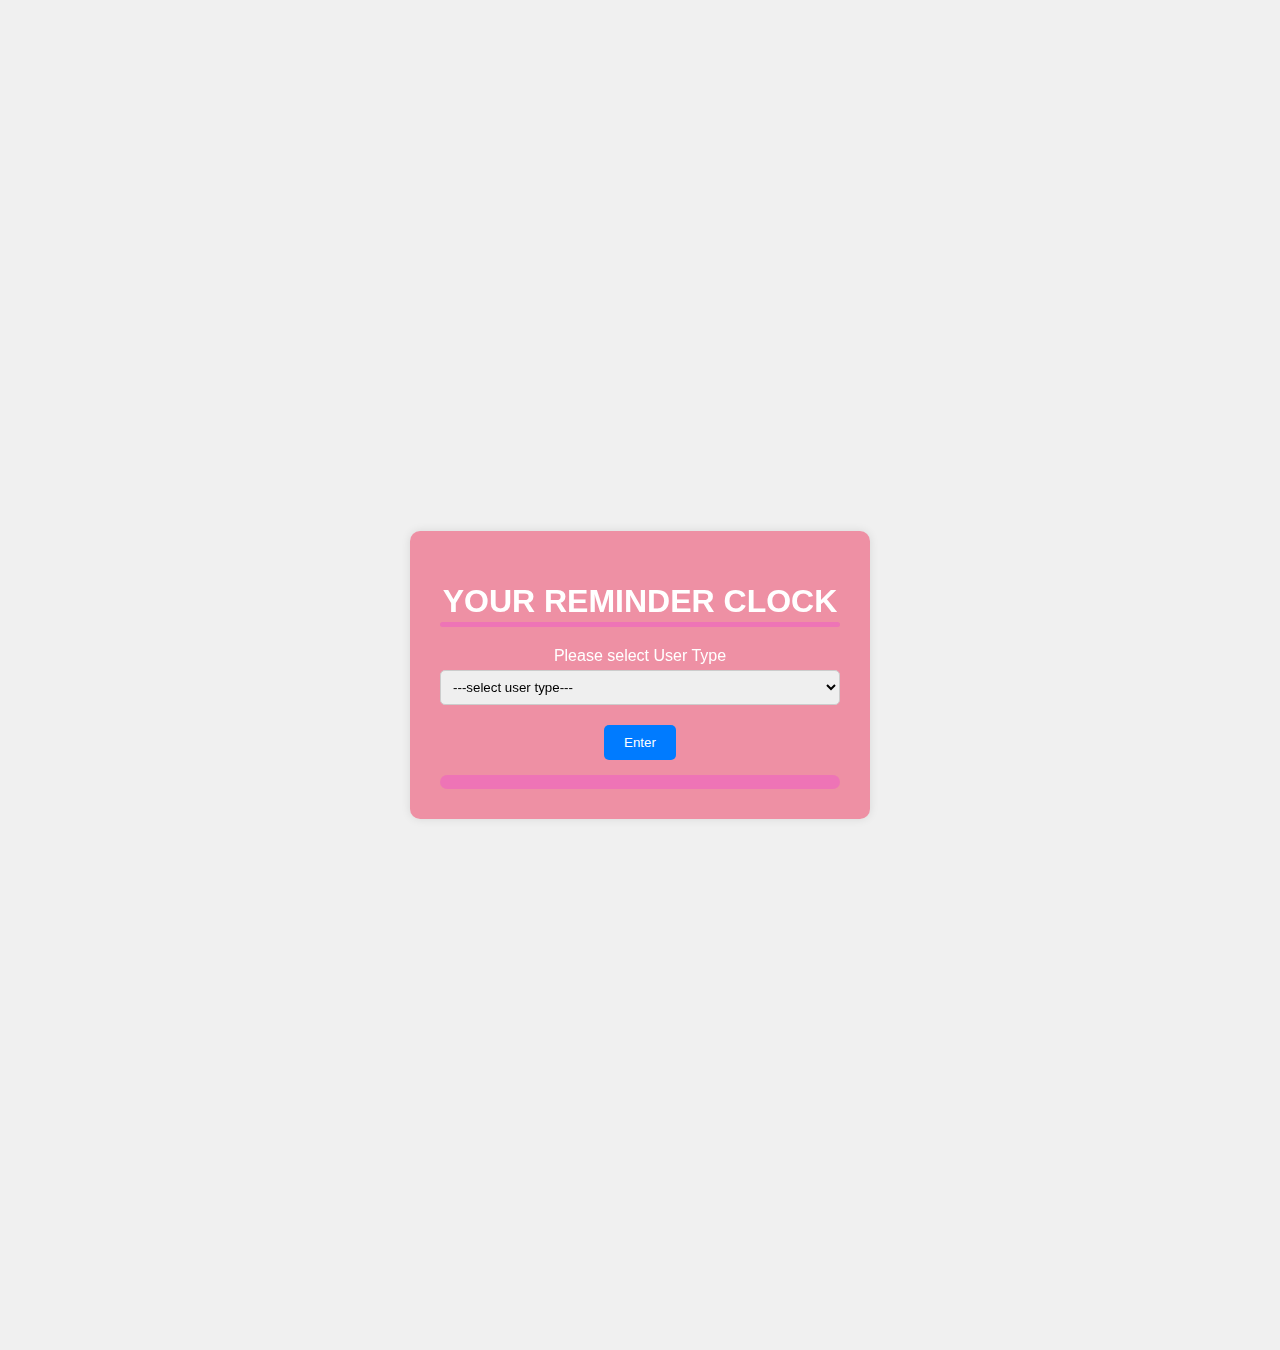
<file: index.html>
<!DOCTYPE html>
<html lang="en">
<head>
    <meta charset="UTF-8">
    <meta name="viewport" content="width=device-width, initial-scale=1.0">
    <title>userType</title>
    <link rel="stylesheet" href="demostyle.css">
</head>
<body class="hero">
    <div class="container">
        <h1>YOUR REMINDER CLOCK</h1>
        <div id="line"></div>
        <div class="input-section">
            <label for="userType" id="lable1">Please select User Type</label>
             <select name="" id="userType">
                <option>---select user type---</option>
                <option value="Teacher">Teacher</option>
                <option value="Student">Student</option>
             </select>
            
            <div class="twoButton">
                <button id="Enter">Enter</button>
                
              </div>
            </div>
            <div id="clock">
                <span></span>
         </div>

    <script src="demoscript.js"></script>
</body>
</html>
</file>
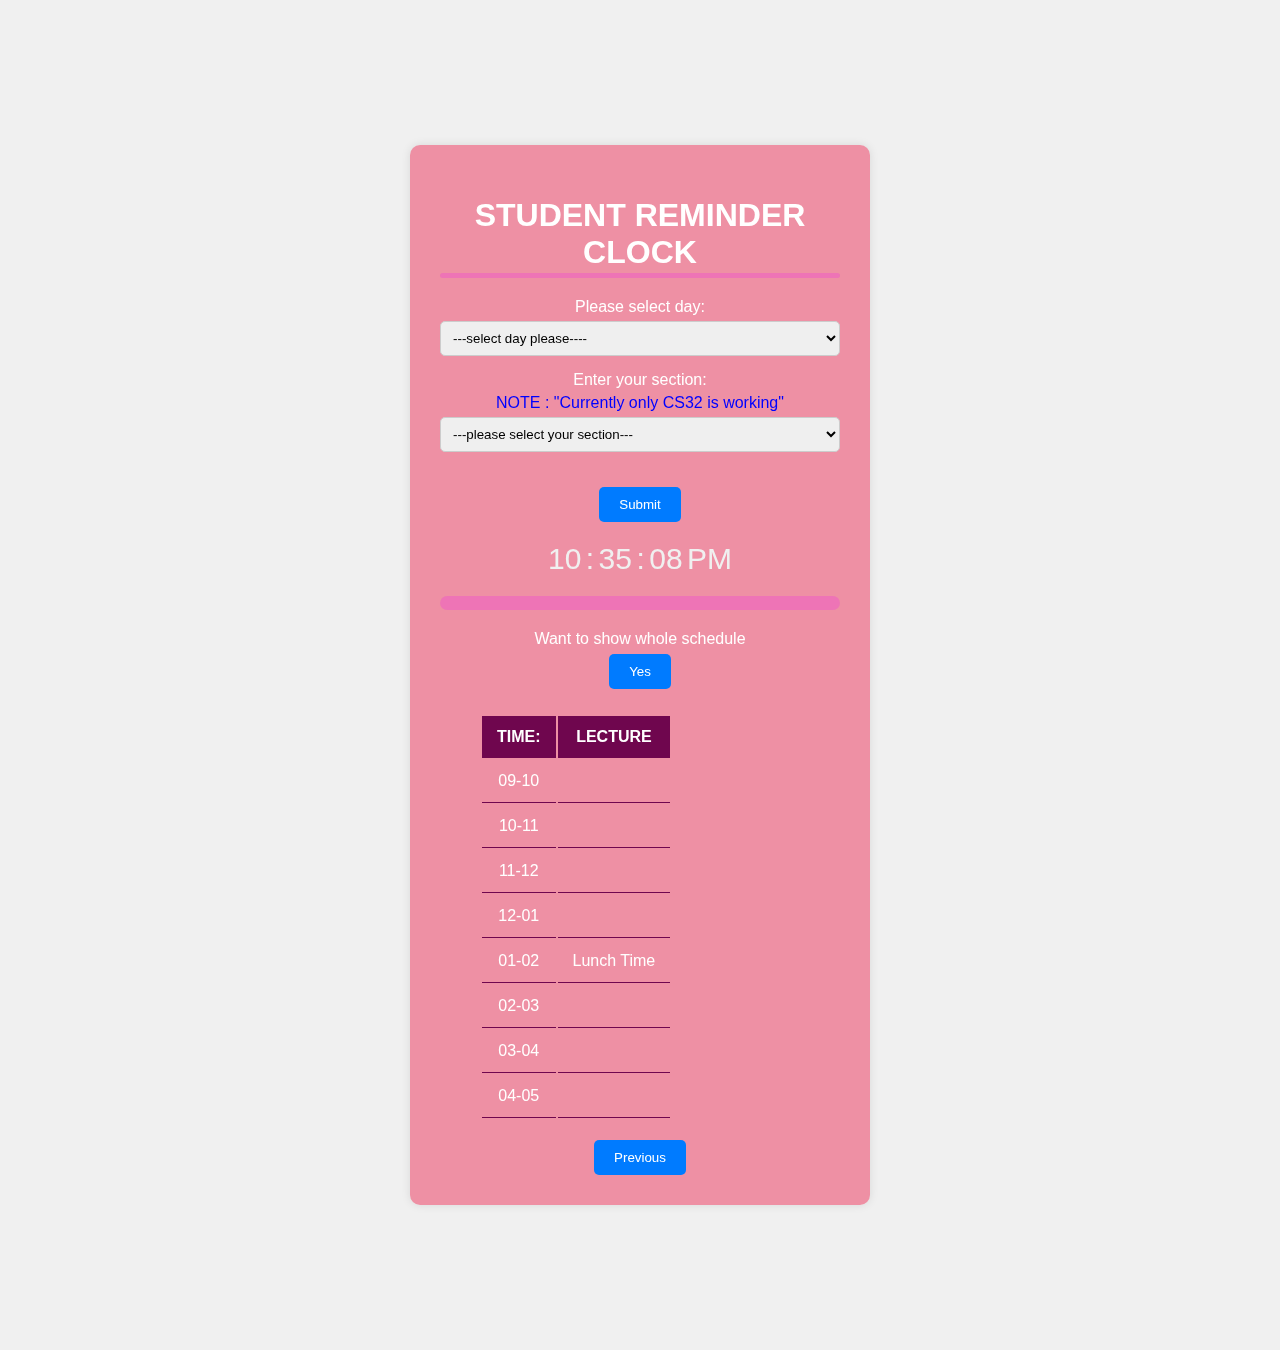
<file: student.html>
<!DOCTYPE html>
<html lang="en">
<head>
    <meta charset="UTF-8">
    <meta name="viewport" content="width=device-width, initial-scale=1.0">
    <title>Student</title>
    <link rel="stylesheet" href="demostyle.css">
</head>
<body class="hero" onload="showtime()">
    <div class="container">
        <h1>STUDENT REMINDER CLOCK</h1>
        <div id="line"></div>
        <div class="input-section">
            
            
           
            <label for="day" id="lable2">Please select day:</label>
            <select name="" id="day">
                <option value="---select day please----">---select day please----</option>
                <option value="Monday">Monday</option>
                <option value="Tuesday">Tuesday</option>
                <option value="Wednesday">Wednesday</option>
                <option value="Thursday">Thursday</option>
                <option value="Friday">Friday</option>
            </select>
        </div>
        <div class="input-section">
            <label for="section">Enter your section:</label>
            <label for="section" id="note">NOTE : "Currently only CS32 is working"</label>
            <select name="" id="section">
                <option>---please select your section---</option>
                <option value="CS31">CS31</option>
                <option value="CS32">CS32</option>
                <option value="CS33">CS33</option>
                <option value="CS34">CS34</option>
                <option value="CS35">CS35</option>
                <option value="CS36">CS36</option>
                
            </select>
        </div>
        <button id="show">Submit</button>
        

        <div id="output">
            <span id="Hour"></span>
            <span>:</span>
            <span id="Min"></span>
            <span>:</span>
            <span id="Sec"></span>
            <span id="session"></span>
        </div>
        <div id="clock">
              <span></span>
        </div>
        <div id="yesbox">
            <label for="">Want to show whole schedule </label>
        <button id="Yes">Yes</button></div>
        <div>
            <table id="tableContent">
                <thead>
                <tr>
                    <th>TIME:</th>
                    <th>LECTURE</th>
                </tr>
            </thead>
            <tbody>
                <tr>
                    <td>09-10</td>
                    <td id="first"></td>
                </tr>
                <tr>
                    <td>10-11</td>
                    <td id="second"></td>
                </tr>
                <tr>
                    <td>11-12</td>
                    <td id="third">
                    </td>
                </tr>
                <tr>
                    <td>12-01</td>
                    <td id="fourth"></td>
                </tr>
                <tr>
                    <td>01-02</td>
                    <td id="fifth">Lunch Time</td>
                </tr>
                <tr>
                    <td>02-03</td>
                    <td id="six"></td>
                </tr>
                <tr>
                    <td>03-04</td>
                    <td id="seventh"></td>
                </tr>
                <tr>
                    <td>04-05</td>
                    <td id="eigth"></td>
                </tr>

            </tbody>
            </table>
        </div>
        <button id="home" onclick="home()">Previous</button></div>
    </div>

    <script src="ss.js"></script>
    <script src="t.js"></script>
</body>
</html>
</file>
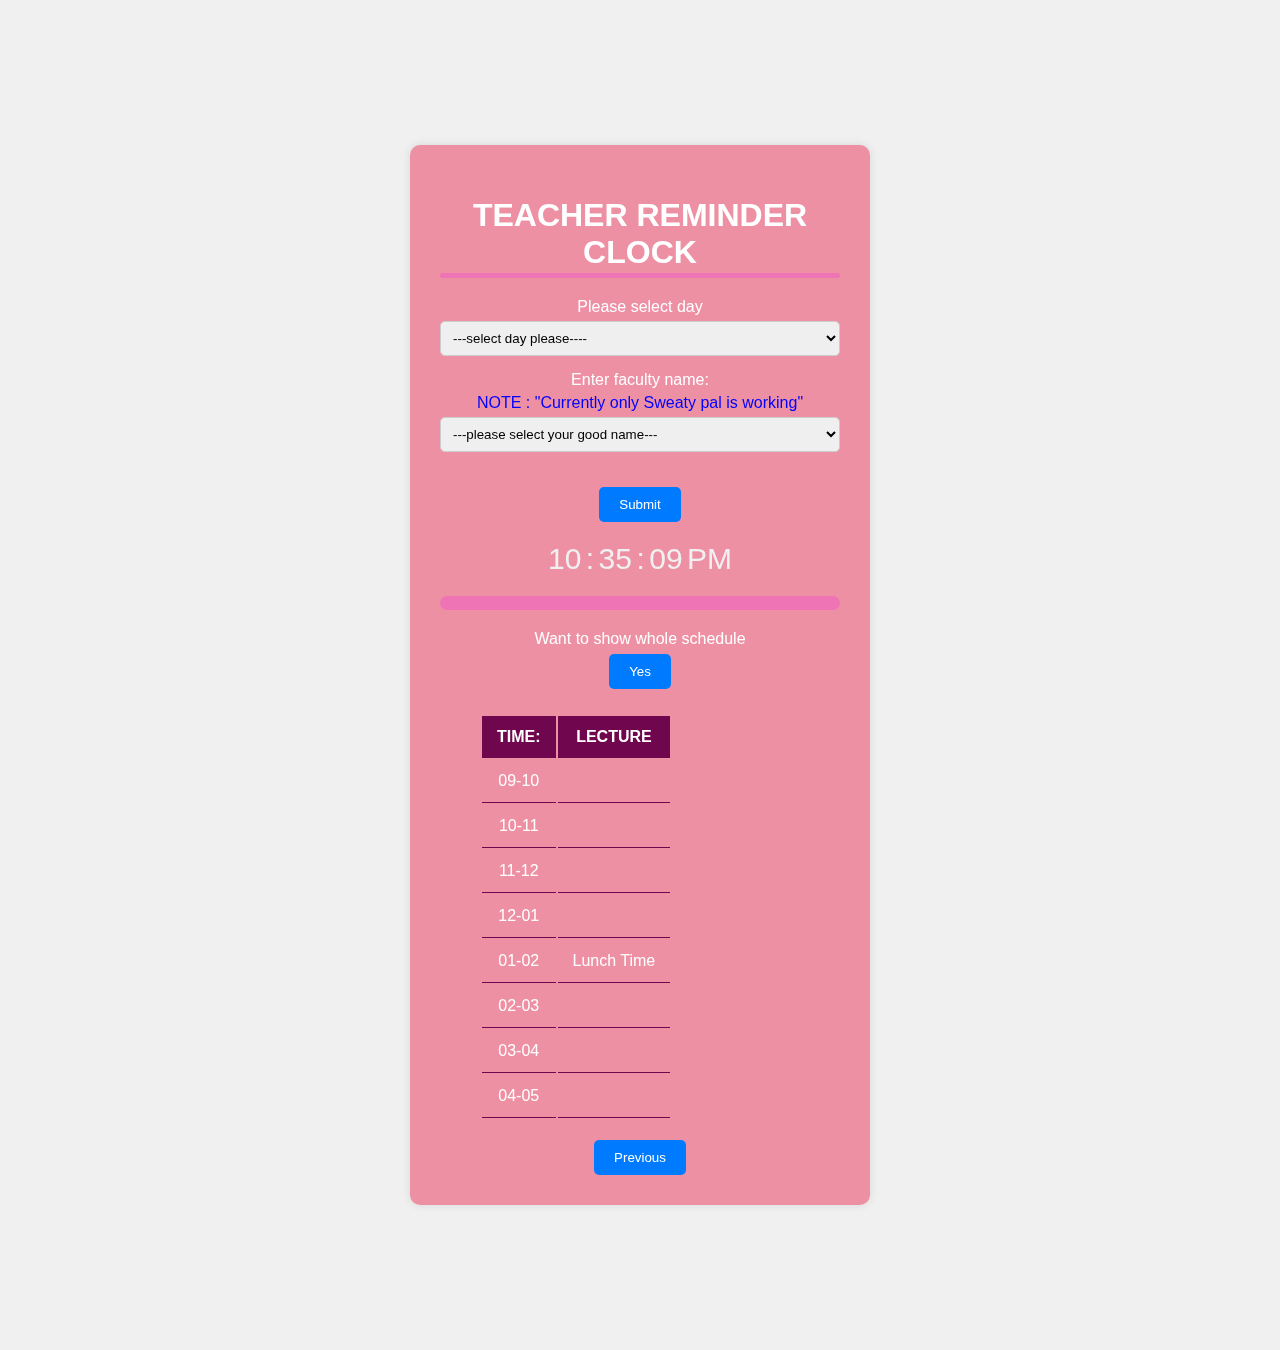
<file: teacher.html>
<!DOCTYPE html>
<html lang="en">
<head>
    <meta charset="UTF-8">
    <meta name="viewport" content="width=device-width, initial-scale=1.0">
    <title>Teacher</title>
    <link rel="stylesheet" href="demostyle.css">
</head>
<body class="hero" onload="teacherF()">
    <body class="hero">
        <div class="container">
            <h1>TEACHER REMINDER CLOCK</h1>
            <div id="line"></div>
            <div class="input-section">
            
                
                
        
                <label for="day" id="lable2">Please select day</label>
                <select name="" id="day">
                    <option value="---select day please----">---select day please----</option>
                    <option value="Monday">Monday</option>
                    <option value="Tuesday">Tuesday</option>
                    <option value="Wednesday">Wednesday</option>
                    <option value="Thursday">Thursday</option>
                    <option value="Friday">Friday</option>
                </select>
            </div>
            <div class="input-section">
                <label for="faculty">Enter faculty name:</label>
                <label for="note" id="note">NOTE : "Currently only Sweaty pal is working"</label>
                
                <select name="" id="faculty">
                    <option>---please select your good name---</option>
                    <option value="Sweety">MS SWEETY PAL</option>
                    <option value="Ahmer">DR. MOHD AHMER</option>
                    <option value="Ritesh">MR. RITESH KUMAR</option>
                    <option value="Priya">MS PRIYA KUMARI</option>
                    <option value="Smriti">MS SMRITI SRIVASTAV</option>
                    <option value="Kavita">DR. KAVITA TIWARI</option>
                    
                </select>
            </div>
            <button id="submitButton">Submit</button>
            
            <div id="output" onload="showTime()">
                <span id="Hour"></span>
                <span>:</span>
                <span id="Min"></span>
                <span>:</span>
                <span id="Sec"></span>
                <span id="session"></span>
            </div>
            <div id="clock">
                  <span></span>
            </div>
            <div id="yesbox">
                <label for="">Want to show whole schedule </label>
            <button id="Yes">Yes</button></div>
            <div>
            <div>
                <table id="tableContent">
                    <thead>
                    <tr>
                        <th>TIME:</th>
                        <th>LECTURE</th>
                    </tr>
                </thead>
                <tbody>
                    <tr>
                        <td>09-10</td>
                        <td id="first"></td>
                    </tr>
                    <tr>
                        <td>10-11</td>
                        <td id="second"></td>
                    </tr>
                    <tr>
                        <td>11-12</td>
                        <td id="third">
                        </td>
                    </tr>
                    <tr>
                        <td>12-01</td>
                        <td id="fourth"></td>
                    </tr>
                    <tr>
                        <td>01-02</td>
                        <td id="fifth">Lunch Time</td>
                    </tr>
                    <tr>
                        <td>02-03</td>
                        <td id="six"></td>
                    </tr>
                    <tr>
                        <td>03-04</td>
                        <td id="seventh"></td>
                    </tr>
                    <tr>
                        <td>04-05</td>
                        <td id="eigth"></td>
                    </tr>
    
                </tbody>
                </table>
                <button id="home" onclick="home()">Previous</button></div>
            </div>
        </div>
<script src="demoscript.js"></script>
<script src="t.js"></script>
    
</body>
</html>
</file>
<file: demostyle.css>
body {
    font-family: Arial, sans-serif;
    background-color: #f0f0f0;
    display: flex;
    justify-content: center;
    align-items: center;
    height: 150vh;
    margin: 0;
}

.container {
    background: rgba(235, 0, 50, 0.4);
    padding: 30px;
    border-radius: 10px;
    box-shadow: 0 0 10px rgba(0, 0, 0, 0.1);
    text-align: center;
    width: 400px;
    position: relative;
    backdrop-filter: blur(40px);
}


.hero{
    background-image: url("https://i.abcnewsfe.com/a/3ddf8512-8587-4338-b390-4ed69c634b39/Teacher-appreciation-as-jm-240506_1715005960075_hpMain.jpg" );
    background-size: cover;
    color: #fff;
}



h1 {
    margin-bottom: 2px;
    
}

.input-section {
    margin-bottom: 15px;
}

#lable2{
    margin-top: 15px;
}

label {
    display: block;
    margin-bottom: 5px;
}

#userType {
    width: 100%;
    padding: 8px;
    box-sizing: border-box;
    border: 1px solid #ccc;
    border-radius: 5px;
}

#faculty {
    width: 100%;
    padding: 8px;
    box-sizing: border-box;
    border: 1px solid #ccc;
    border-radius: 5px;
}
#section {
    width: 100%;
    padding: 8px;
    box-sizing: border-box;
    border: 1px solid #ccc;
    border-radius: 5px;
}
#day {
    width: 100%;
    padding: 8px;
    box-sizing: border-box;
    border: 1px solid #ccc;
    border-radius: 5px;

}

button {
    background-color: #007bff;
    color: #fff;
    border: none;
    padding: 10px 20px;
    border-radius: 5px;
    cursor: pointer;
    margin-top: 20px;
}
#Yes{
    margin-top: 1px;
    margin-bottom: 25px;
}

#yesbox{
    margin-top: 20px;
}

button:hover {
    background-color: #0056b3;
}

#output {
    margin-top: 20px;
    margin-bottom: 20px;
    font-size: 16px;
    color: #333;
}

#output span{
    font-size: 30px;
    text-align: center;
    display: inline-block;
    color: #f0f0f0;
}

#clock{
    color: aliceblue;
    justify-content: center;
    font-size: 40px;
    background: rgba(235, 0, 250, 0.2);
    padding:7px;
    border-radius: 7px;
    
}

#line{
    background: rgba(235, 0, 250, 0.2);
    border-radius: 10px;
    height: 5px;
    margin-bottom: 20px;
}

.twoButton{
    display: flex;
    justify-content: space-around;
}

#tableContent{
    margin-left: 40px ;
}

#tableContent thead tr{
    background-color: #6f064e;
    
}

#tableContent th, 
#tableContent td{
    padding: 12px 15px;
} 

#tableContent tbody tr td{
    border-bottom: 1px solid #6f064e;
}

#note{
    color: blue
}
</file>
